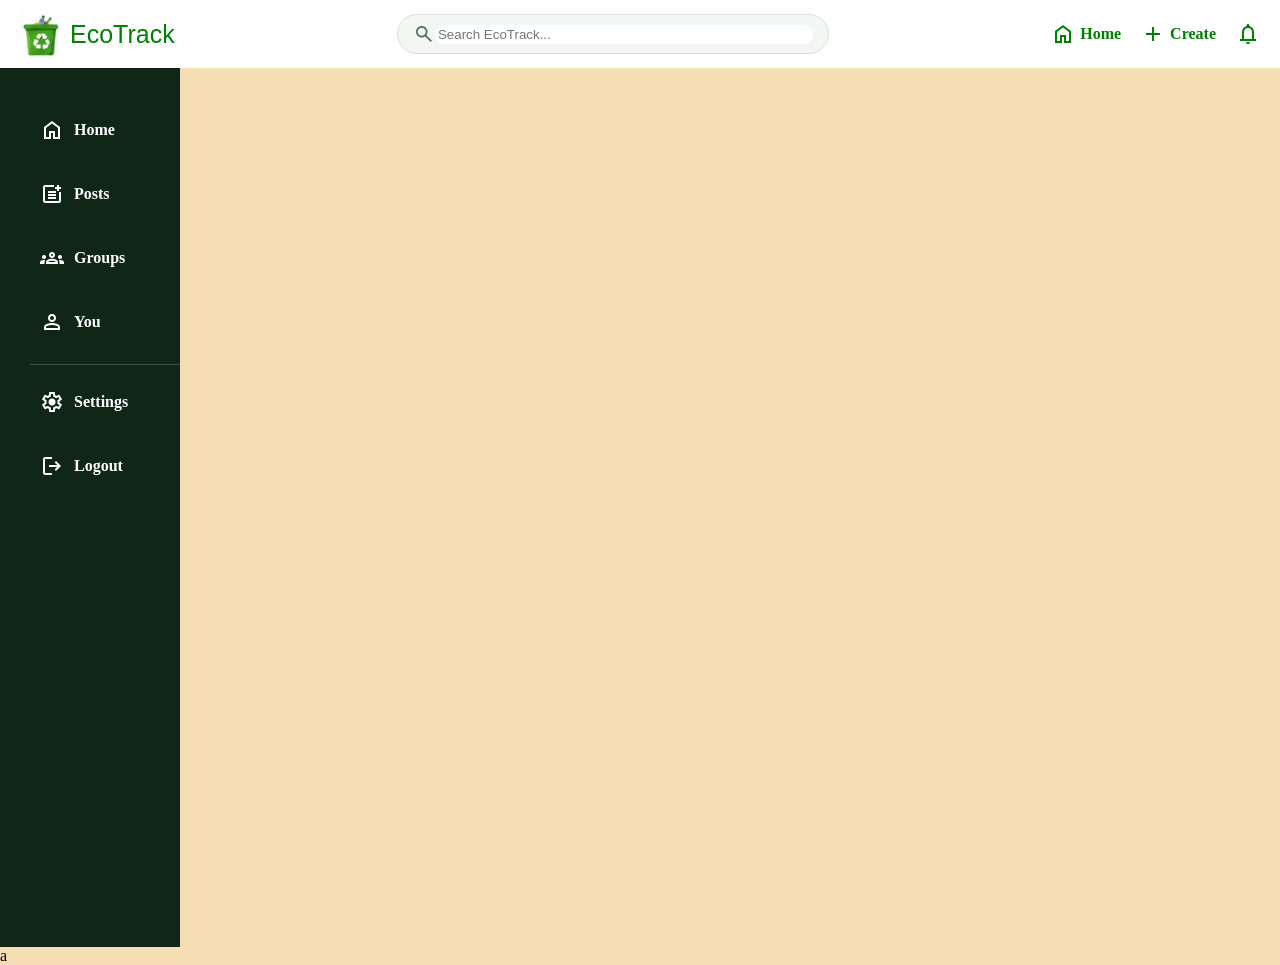
<file: main.html>
<!DOCTYPE html>
<html lang="en">
<head>
    <meta charset="UTF-8">
    <meta name="viewport" content="width=device-width, initial-scale=1.0">
    <title>Main Page</title>
     <link rel="stylesheet" href="https://fonts.googleapis.com/css2?family=Material+Symbols+Outlined:opsz,wght,FILL,GRAD@20..48,100..700,0..1,-50..200&icon_names=home,login,location_on" />
     <link rel="stylesheet" href="https://fonts.googleapis.com/css2?family=Material+Symbols+Outlined:opsz,wght,FILL,GRAD@20..48,100..700,0..1,-50..200">
     <link rel="stylesheet" href="https://cdnjs.cloudflare.com/ajax/libs/font-awesome/6.5.1/css/all.min.css">
<style>

nav {

    background-color: rgb(255, 255, 255);
    padding: 10px 20px;
}


body {
    margin: 0;
    min-height: 100vh;
    background:wheat;
}

.nav-con {
    display: flex;
    align-items: center;
    justify-content: space-between;

}
#sec {
    display: flex;
    justify-content: flex-end;
    padding: 150px 100px 0 0;
}
.logo {
    display: flex;
    align-items: center;
    gap: 10px;
    font-size: 25px;
    color: green;
    font-family: 'Franklin Gothic Medium', 'Arial Narrow', Arial, sans-serif;
    font-weight: 400;
}

.logo img {
    width: 40px;
    height: auto;
}

.links {
    margin: 0;

}

.link {
    display: flex;
    align-items: center;
    gap: 20px;
}

.link a {
    text-decoration: none;
    color:green;
    display: flex;
    font-weight: 600;
    align-items: center;
    gap: 5px;
}

#side{
   
    width: 100%;
    padding: 20px 15px;
    gap: 15px;
}

#sidebar{
    display:flex;
    flex-direction: column;
    padding: 20px 15px;
    background:#102617;
    width: 150px;
    min-height: calc(100vh - 61px);
    height: 300px;
}

#side a{
    color: white;
    text-decoration: none;
    margin-bottom: 20px;
    padding: 10px;
    border-radius: 5px;
    font-weight: 600;
    align-items: center;
    gap: 10px;
    display: flex;
}

.sidebar-menu{
    display: flex;
    flex-direction: column;
   
}

.sidebar-bottom{
    margin-top: auto;
    display: flex;
    flex-direction: column;
    border-top: 1px solid rgba(255,255,255,0.2);
    padding-top: 15px;
}
#side a:hover { background-color: rgba(255, 255, 255, 0.2); }

.search-box{
    display: flex;
    align-items: center;
    width: 400px;
    background-color: #f3f7f3;
    border: 1px solid #d6e2d7;

    border-radius: 25px;
    padding: 8px 15px;
    gap: 80x;
}

.search-box input{
    width: 100%;
    border: 1px solid #fff;
    border-radius: 120px;
}

.search-box span{
    color: #4f6b55;
    font-size: 22px;
}

.modal{
    display:none ;
    position: fixed;
    z-index: 1000;
    left: 0;
    top: 0;
    width: 100%;
    height: 100%;
    background-color: rgba(0,0,0,0.5);

    justify-content: center;
    align-items: center;
}

.post-box{
    background: white;
    width: 450px;
    border-radius: 15px;
    padding: 25px;
}
.post-header{
    display: flex;
    justify-content: space-between;
    align-items: center;
}


.post-header h2{
    margin: 0;
    text-align: center;
    color: #102617;
}


#closeBtn{
    font-size: 30px;
    cursor: pointer;
}


#postText {
    width: 100%;
    height: 150px;
    margin-top: 20px;
    padding: 10px;
    box-sizing: border-box;
    resize: none;
}

#postImage {
    margin-top: 15px;
}

#postBtn {
    width: 100%;
    margin-top: 20px;
    padding: 12px;
    border: none;
    border-radius: 8px;
    background: green;
    color: white;
    font-size: 16px;
    cursor: pointer;
}

#postTitle{
    width: 100%;
    font-size: 28px;
    font-weight: bold;
    padding: 12px;
    margin-top: 20px;
    box-sizing: border-box;
    border: none;
    outline: none;
}

.location-box{
    display: flex;
    align-items: center;
    gap: 8px;
    margin-top: 15px;
    border: 1px solid #d6e2d7;
    border-radius: 8px;
    padding: 10px;
    background: #f3f7f3;
}

.location-box span{
    color: green;
    font-size: 24px;
}

.location-box input{
    width: 100%;
    border: none;
    outline: none;
    background-color: transparent;
    font-size: 16px;
}
</style>
</head>
<body>
    <nav>
        <div class="nav-con">
       <div class="logo"><img src="images/bucket.png" alt="">EcoTrack</div> 

       <!---Search Bar-->

       <div class="search-box">
          <span class="material-symbols-outlined">search</span>
          <input type="text" placeholder="Search EcoTrack...">
       </div>

       <div class="links">
        <div class="link">
            <a href=""> <span class="material-symbols-outlined">home</span>Home</a>
            <a href="#" id="createBtn">
                <span class="material-symbols-outlined">add</span>Create
            </a>
            <a href=""><span class="material-symbols-outlined">notifications</span></a>
        </div>
       </div>
        </div>
    </nav>

    <section id="sidebar">
        <div id="side">
            <div class="sidebar-menu">

                <a href="#" class="menu-item active">
                    <span class="material-symbols-outlined">home</span>
                    <span>Home</span>
                </a>

                <a href="#" class="menu-item">
                    <span class="material-symbols-outlined">post_add</span>
                    <span>Posts</span>
                </a>

                <a href="#" class="menu-item">
                    <span class="material-symbols-outlined">groups</span>
                    <span>Groups</span>
                </a>

                <a href="#" class="menu-item">
                    <span class="material-symbols-outlined">person</span>
                    <span>You</span>
                </a>
            </div>

            <div class="sidebar-bottom">
                 <a href="#" class="menu-item">
                    <span class="material-symbols-outlined">settings</span>
                    <span>Settings</span>
                </a>

                <a href="#" class="menu-item">
                       <span class="material-symbols-outlined">logout</span>
                       <span>Logout</span>
                </a>
            </div>
        </div>   
    </section>

<div id="postModal" class="modal">
    <div class="post-box">
        <div class="post-header">
            <h2>Create Post</h2>
           
            <span id="closeBtn">&times;</span>
        </div>
        <input type="text"  id="postTitle" placeholder="Enter a Post Title">

         <div class="location-box">
            <span class="material-symbols-outlined">location_on</span>
            <input type="text" name="" id="postLocation" placeholder="Add location">
        </div>
        
        <textarea name=""  id="postText" placeholder="Create New POst"></textarea>     
        <input type="file" id="postImage" accept="image/*">
        <button id="postBtn">Post</button>
    </div>
</div>
</body>
a

<script>
    const createBtn=document.getElementById("createBtn");
    const postModal=document.getElementById("postModal");
    const closeBtn=document.getElementById("closeBtn");
    const postBtn=document.getElementById("postBtn");


    createBtn.addEventListener("click",function(){
        event.preventDefault();

        postModal.style.display="flex";
    });

    closeBtn.addEventListener("click",function(){
        postModal.style.display="none";
    });

    postModal.addEventListener("click",function(event){
        if(event.target==postModal){
            postModal.style.display="none";
        }
    });

</script>
</html>
</file>
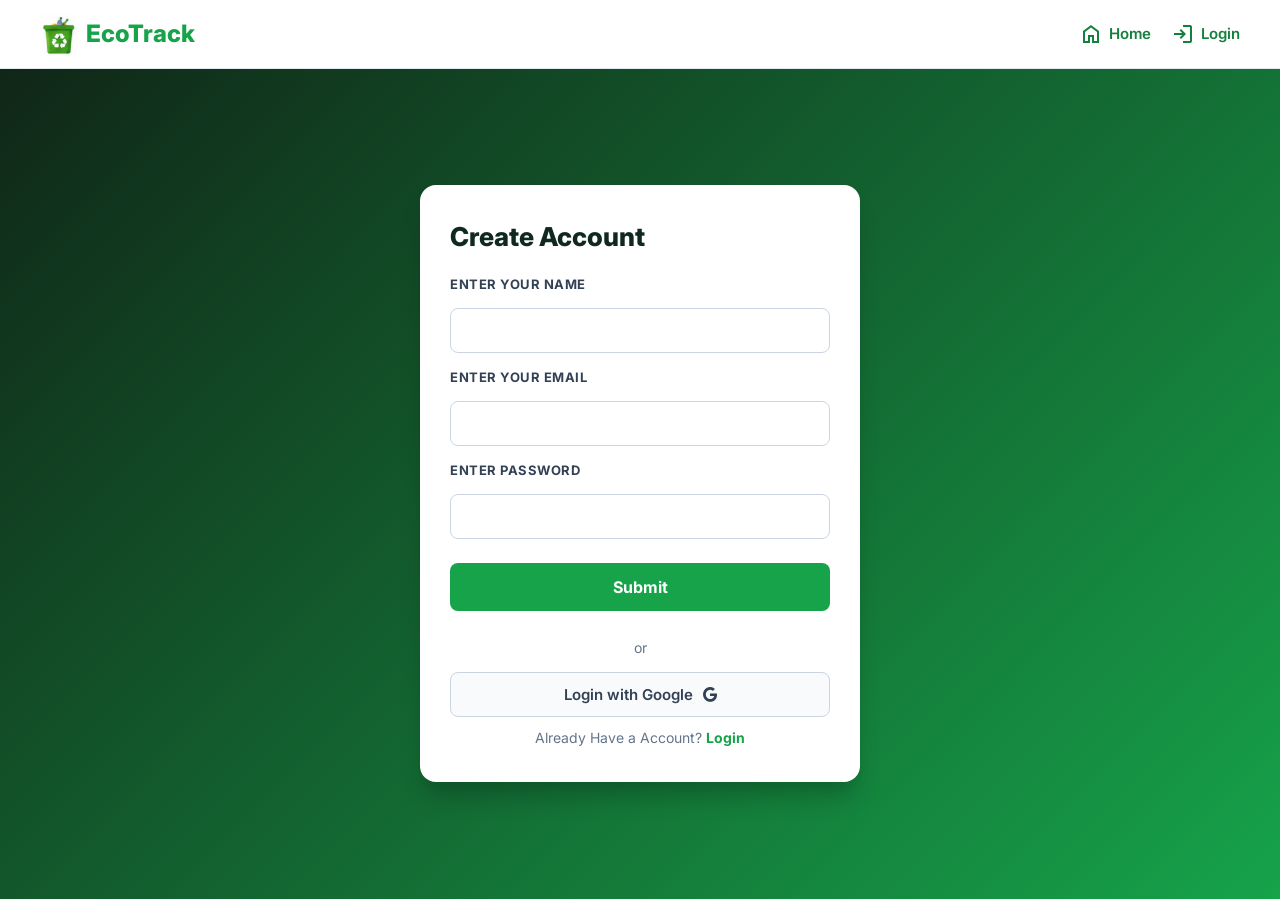
<file: singup.html>
<!DOCTYPE html>
<html lang="en">
<head>
    <meta charset="UTF-8">
    <meta name="viewport" content="width=device-width, initial-scale=1.0">
    <title>EcoTrack Signup</title>
    <link rel="stylesheet" href="style.css">
    <link rel="stylesheet" href="https://fonts.googleapis.com/css2?family=Material+Symbols+Outlined:opsz,wght,FILL,GRAD@20..48,100..700,0..1,-50..200&icon_names=home,login" />
     <link rel="stylesheet" href="https://cdnjs.cloudflare.com/ajax/libs/font-awesome/6.5.1/css/all.min.css">
</head>
<body>
    <nav>
        <div class="nav-con">
       <div class="logo"><img src="images/bucket.png" alt="">EcoTrack</div> 
       <div class="links">
        <div class="link">
            <a href=""> <span class="material-symbols-outlined">home</span>Home</a>
            <a href=""><span class="material-symbols-outlined">login</span>Login</a>
        </div>
       </div>
        </div>
    </nav>

  
<section id="sec">

    <div class="sign-container">

        <div class="sign-comp">
             <h2>Create Account</h2>
              <form action=""> 
             <label for="name">Enter Your Name</label>
             <input type="text" name="name"> 

             <label for="email">Enter Your Email</label>
             <input type="email" name="email">


             <label for="pass">Enter Password</label>
             <input type="password" name="pass">

           <button>Submit</button>
           <p>or</p>
            
           <button type="button" id="googleSignIn" class="google-btn">
                Login with Google <i class="fa-brands fa-google"></i>
            </button>
             </form> 
              <p>Already Have a Account? <a href="login.html"> Login</a></p>
        </div>

    </div>
</section>
    


</body>
</html>
</file>
<file: style.css>
/* EcoTrack Modern Environmental Theme & Auth Page Styles */
@import url('https://fonts.googleapis.com/css2?family=Inter:wght@300;400;500;600;700;800&display=swap');

:root {
  --primary: #16a34a;
  --primary-hover: #15803d;
  --primary-light: #dcfce7;
  --dark-bg: #0b1a10;
  --dark-surface: #102617;
  --border-color: #e2e8f0;
  --text-main: #1e293b;
  --text-muted: #64748b;
  --card-bg: #ffffff;
}

* {
  box-sizing: border-box;
  margin: 0;
  padding: 0;
  font-family: 'Inter', -apple-system, BlinkMacSystemFont, sans-serif;
  user-select: text !important;
  -webkit-user-select: text !important;
  -moz-user-select: text !important;
}

input, textarea, select, [contenteditable="true"] {
  user-select: auto !important;
  -webkit-user-select: auto !important;
}

body {
  background-color: #f4f7f5;
  color: var(--text-main);
  min-height: 100vh;
  margin: 0;
}

/* --- Login & Signup Page Styles (for login.html & signup.html) --- */
nav:not(.sidebar-nav) {
  background-color: #ffffff;
  padding: 12px 24px;
  box-shadow: 0 1px 3px rgba(0, 0, 0, 0.08);
  border-bottom: 1px solid #e2e8f0;
}

.nav-con {
  display: flex;
  align-items: center;
  justify-content: space-between;
  max-width: 1200px;
  margin: 0 auto;
}

.logo {
  display: flex;
  align-items: center;
  gap: 10px;
  font-size: 24px;
  color: #16a34a;
  font-weight: 800;
  text-decoration: none;
}

.logo img {
  width: 36px;
  height: auto;
}

.links {
  margin: 0;
}

.link {
  display: flex;
  align-items: center;
  gap: 20px;
}

.link a {
  text-decoration: none;
  color: #15803d;
  display: flex;
  font-weight: 600;
  align-items: center;
  gap: 6px;
  font-size: 15px;
  transition: color 0.2s;
}

.link a:hover {
  color: #166534;
}

#sec {
  display: flex;
  justify-content: center;
  align-items: center;
  min-height: calc(100vh - 70px);
  padding: 40px 20px;
  background: linear-gradient(135deg, #102617 0%, #16a34a 100%);
}

.sign-container {
  width: 100%;
  max-width: 440px;
}

.sign-comp {
  background: #ffffff;
  padding: 36px 30px;
  border-radius: 16px;
  box-shadow: 0 20px 25px -5px rgba(0, 0, 0, 0.2), 0 10px 10px -5px rgba(0, 0, 0, 0.04);
}

.sign-comp h2 {
  font-size: 26px;
  font-weight: 800;
  color: #0f291e;
  margin-bottom: 24px;
  display: flex;
  align-items: center;
  gap: 8px;
}

.sign-comp form {
  display: flex;
  flex-direction: column;
  gap: 16px;
}

.sign-comp label {
  font-size: 13px;
  font-weight: 700;
  color: #334155;
  text-transform: uppercase;
  letter-spacing: 0.5px;
}

.sign-comp input {
  width: 100%;
  padding: 12px 14px;
  border: 1.5px solid #cbd5e1;
  border-radius: 8px;
  font-size: 15px;
  outline: none;
  transition: border-color 0.2s, box-shadow 0.2s;
}

.sign-comp input:focus {
  border-color: #16a34a;
  box-shadow: 0 0 0 3px rgba(22, 163, 74, 0.15);
}

.sign-comp button[type="submit"], 
.sign-comp button:not([type="button"]) {
  width: 100%;
  padding: 14px;
  background: #16a34a;
  color: #ffffff;
  font-size: 16px;
  font-weight: 700;
  border: none;
  border-radius: 8px;
  cursor: pointer;
  transition: background-color 0.2s, transform 0.1s;
  margin-top: 8px;
}

.sign-comp button[type="submit"]:hover, 
.sign-comp button:not([type="button"]):hover {
  background: #15803d;
}

.google-btn {
  width: 100%;
  padding: 12px;
  background: #f8fafc;
  color: #334155;
  font-size: 15px;
  font-weight: 600;
  border: 1.5px solid #cbd5e1;
  border-radius: 8px;
  cursor: pointer;
  display: flex;
  align-items: center;
  justify-content: center;
  gap: 10px;
  transition: background-color 0.2s, border-color 0.2s;
}

.google-btn:hover {
  background: #f1f5f9;
  border-color: #94a3b8;
}

.sign-comp p {
  text-align: center;
  color: #64748b;
  font-size: 14px;
  margin-top: 12px;
}

.sign-comp p a, #pyar a {
  color: #16a34a;
  font-weight: 700;
  text-decoration: none;
}

.sign-comp p a:hover, #pyar a:hover {
  text-decoration: underline;
}

#pyar {
  font-size: 13px;
  text-align: right;
  margin-top: -6px;
  margin-bottom: 4px;
}

/* --- Platform SPA Styles (for index.html & main.html) --- */
::-webkit-scrollbar {
  width: 6px;
}
::-webkit-scrollbar-track {
  background: #f1f5f9;
}
::-webkit-scrollbar-thumb {
  background: #cbd5e1;
  border-radius: 4px;
}

.app-header {
  position: sticky;
  top: 0;
  z-index: 50;
  background: rgba(255, 255, 255, 0.95);
  backdrop-filter: blur(8px);
  border-bottom: 1px solid #e2e8f0;
  padding: 0.75rem 1.5rem;
  display: flex;
  align-items: center;
  justify-content: space-between;
}

.brand-logo {
  display: flex;
  align-items: center;
  gap: 0.5rem;
  font-size: 1.35rem;
  font-weight: 800;
  color: #15803d;
  text-decoration: none;
}

.app-container {
  display: flex;
  flex: 1;
}

.app-sidebar {
  width: 260px;
  background: #091e13 !important;
  background: linear-gradient(180deg, #091e13 0%, #0e2a1b 100%) !important;
  border-right: 1px solid rgba(255, 255, 255, 0.08) !important;
  color: #ffffff !important;
  padding: 1.25rem 0.85rem;
  display: flex;
  flex-direction: column;
  justify-content: space-between;
  min-height: calc(100vh - 61px);
  box-shadow: 4px 0 15px rgba(0, 0, 0, 0.15);
}

.sidebar-section-label {
  font-size: 0.7rem;
  font-weight: 800;
  letter-spacing: 0.08em;
  color: #4ade80 !important;
  text-transform: uppercase;
  padding: 0.85rem 0.75rem 0.35rem 0.75rem;
  margin-top: 0.35rem;
}

.sidebar-nav {
  background: transparent !important;
  box-shadow: none !important;
  border: none !important;
  padding: 0 !important;
  display: flex;
  flex-direction: column;
  gap: 0.35rem;
}

.nav-link {
  display: flex;
  align-items: center;
  gap: 0.85rem;
  padding: 0.75rem 1rem;
  color: #ffffff !important;
  text-decoration: none;
  font-weight: 600;
  font-size: 0.925rem;
  border-radius: 0.6rem;
  background: transparent !important;
  transition: all 0.2s cubic-bezier(0.4, 0, 0.2, 1);
}

.nav-link span {
  color: #ffffff !important;
}

.nav-link .material-symbols-outlined {
  font-size: 1.35rem;
  color: #4ade80 !important;
  transition: color 0.2s ease, transform 0.2s ease;
}

.nav-link:hover {
  background: rgba(255, 255, 255, 0.15) !important;
  color: #ffffff !important;
  transform: translateX(3px);
}

.nav-link:hover span {
  color: #ffffff !important;
}

.nav-link:hover .material-symbols-outlined {
  color: #86efac !important;
  transform: scale(1.1);
}

.nav-link.active {
  background: #16a34a !important;
  color: #ffffff !important;
  font-weight: 700;
  box-shadow: 0 4px 14px rgba(22, 163, 74, 0.45);
}

.nav-link.active span {
  color: #ffffff !important;
}

.nav-link.active .material-symbols-outlined {
  color: #ffffff !important;
}

.app-main {
  flex: 1;
  padding: 1.5rem 2rem;
  max-width: 1280px;
  margin: 0 auto;
  width: 100%;
}

.stat-card {
  background: #ffffff;
  border-radius: 0.75rem;
  padding: 1.25rem;
  border: 1px solid #e2e8f0;
  box-shadow: 0 1px 3px rgba(0, 0, 0, 0.05);
  display: flex;
  align-items: center;
  gap: 1rem;
}

.badge-status {
  display: inline-flex;
  align-items: center;
  gap: 0.375rem;
  padding: 0.25rem 0.75rem;
  border-radius: 9999px;
  font-size: 0.7rem;
  font-weight: 700;
  letter-spacing: 0.05em;
  text-transform: uppercase;
  border: 1px solid transparent;
  line-height: 1.25;
  white-space: nowrap;
}

.badge-status::before {
  content: '';
  display: inline-block;
  width: 6px;
  height: 6px;
  border-radius: 50%;
  background-color: currentColor;
}

.status-Reported { background: #fef2f2; color: #dc2626; border-color: #fca5a5; }
.status-UnderReview { background: #fffbeb; color: #d97706; border-color: #fcd34d; }
.status-Assigned { background: #eef2ff; color: #4f46e5; border-color: #c7d2fe; }
.status-Cleanup, .status-CleanupinProgress { background: #eff6ff; color: #2563eb; border-color: #bfdbfe; }
.status-Resolved { background: #f0fdf4; color: #16a34a; border-color: #86efac; }
.status-Rejected { background: #f8fafc; color: #64748b; border-color: #cbd5e1; }

/* --- Gamification & Achievement Badges (3D Metallic Shields) --- */
.eco-badge-card {
  display: flex;
  align-items: center;
  gap: 0.85rem;
  padding: 0.85rem 1rem;
  background: #ffffff;
  border: 1px solid #e2e8f0;
  border-radius: 1rem;
  box-shadow: 0 2px 4px rgba(0, 0, 0, 0.04);
  transition: all 0.25s cubic-bezier(0.4, 0, 0.2, 1);
}

.eco-badge-card:hover {
  transform: translateY(-2px);
  box-shadow: 0 10px 20px -5px rgba(0, 0, 0, 0.08);
  border-color: #cbd5e1;
}

.badge-shield {
  width: 44px;
  height: 48px;
  display: flex;
  align-items: center;
  justify-content: center;
  border-radius: 12px 12px 22px 22px;
  font-size: 1.35rem;
  position: relative;
  box-shadow: inset 0 2px 4px rgba(255, 255, 255, 0.5), 0 4px 10px rgba(0, 0, 0, 0.15);
  border: 1.5px solid rgba(255, 255, 255, 0.4);
  flex-shrink: 0;
}

.badge-shield::after {
  content: '';
  position: absolute;
  top: 2px;
  left: 4px;
  right: 4px;
  height: 35%;
  background: linear-gradient(180deg, rgba(255, 255, 255, 0.45) 0%, rgba(255, 255, 255, 0) 100%);
  border-radius: 8px 8px 0 0;
  pointer-events: none;
}

.badge-eco_beginner {
  background: linear-gradient(135deg, #fbbf24 0%, #d97706 50%, #92400e 100%);
  color: #ffffff;
  text-shadow: 0 1px 2px rgba(0,0,0,0.3);
}

.badge-waste_reporter {
  background: linear-gradient(135deg, #38bdf8 0%, #0284c7 50%, #0369a1 100%);
  color: #ffffff;
  text-shadow: 0 1px 2px rgba(0,0,0,0.3);
}

.badge-cleanup_volunteer {
  background: linear-gradient(135deg, #34d399 0%, #059669 50%, #047857 100%);
  color: #ffffff;
  text-shadow: 0 1px 2px rgba(0,0,0,0.3);
}

.badge-green_warrior {
  background: linear-gradient(135deg, #facc15 0%, #eab308 50%, #ca8a04 100%);
  color: #ffffff;
  text-shadow: 0 1px 2px rgba(0,0,0,0.3);
}

.badge-environmental_champion {
  background: linear-gradient(135deg, #c084fc 0%, #9333ea 50%, #6b21a8 100%);
  color: #ffffff;
  text-shadow: 0 1px 2px rgba(0,0,0,0.3);
}


.modal-backdrop {
  position: fixed;
  inset: 0;
  background: rgba(15, 23, 42, 0.65);
  backdrop-filter: blur(4px);
  z-index: 100;
  display: flex;
  align-items: center;
  justify-content: center;
  padding: 1rem;
  opacity: 0;
  pointer-events: none;
  transition: opacity 0.25s ease;
}

.modal-backdrop.open {
  opacity: 1;
  pointer-events: auto;
}

.modal-box {
  background: #ffffff;
  border-radius: 1rem;
  width: 100%;
  max-width: 600px;
  max-height: 90vh;
  overflow-y: auto;
  box-shadow: 0 20px 25px -5px rgba(0, 0, 0, 0.1);
  transform: translateY(20px);
  transition: transform 0.25s ease;
}

.modal-backdrop.open .modal-box {
  transform: translateY(0);
}

#leaflet-map {
  height: 520px;
  width: 100%;
  border-radius: 0.75rem;
  box-shadow: 0 4px 6px -1px rgba(0, 0, 0, 0.1);
}

.toast-container {
  position: fixed;
  bottom: 1.5rem;
  right: 1.5rem;
  z-index: 200;
  display: flex;
  flex-direction: column;
  gap: 0.5rem;
}

.toast {
  background: #0f172a;
  color: #ffffff;
  padding: 0.85rem 1.25rem;
  border-radius: 0.5rem;
  box-shadow: 0 10px 15px -3px rgba(0, 0, 0, 0.1);
  display: flex;
  align-items: center;
  gap: 0.75rem;
  font-size: 0.9rem;
}

@media (max-width: 768px) {
  .app-sidebar {
    position: fixed;
    bottom: 0;
    left: 0;
    right: 0;
    width: 100%;
    min-height: auto;
    height: 60px;
    z-index: 40;
    flex-direction: row;
    padding: 0 0.5rem;
  }
  .sidebar-nav {
    flex-direction: row;
    justify-content: space-around;
    width: 100%;
  }
  .nav-link span:not(.material-symbols-outlined) {
    display: none;
  }
  .app-main {
    padding: 1rem;
    margin-bottom: 60px;
  }
}
</file>
